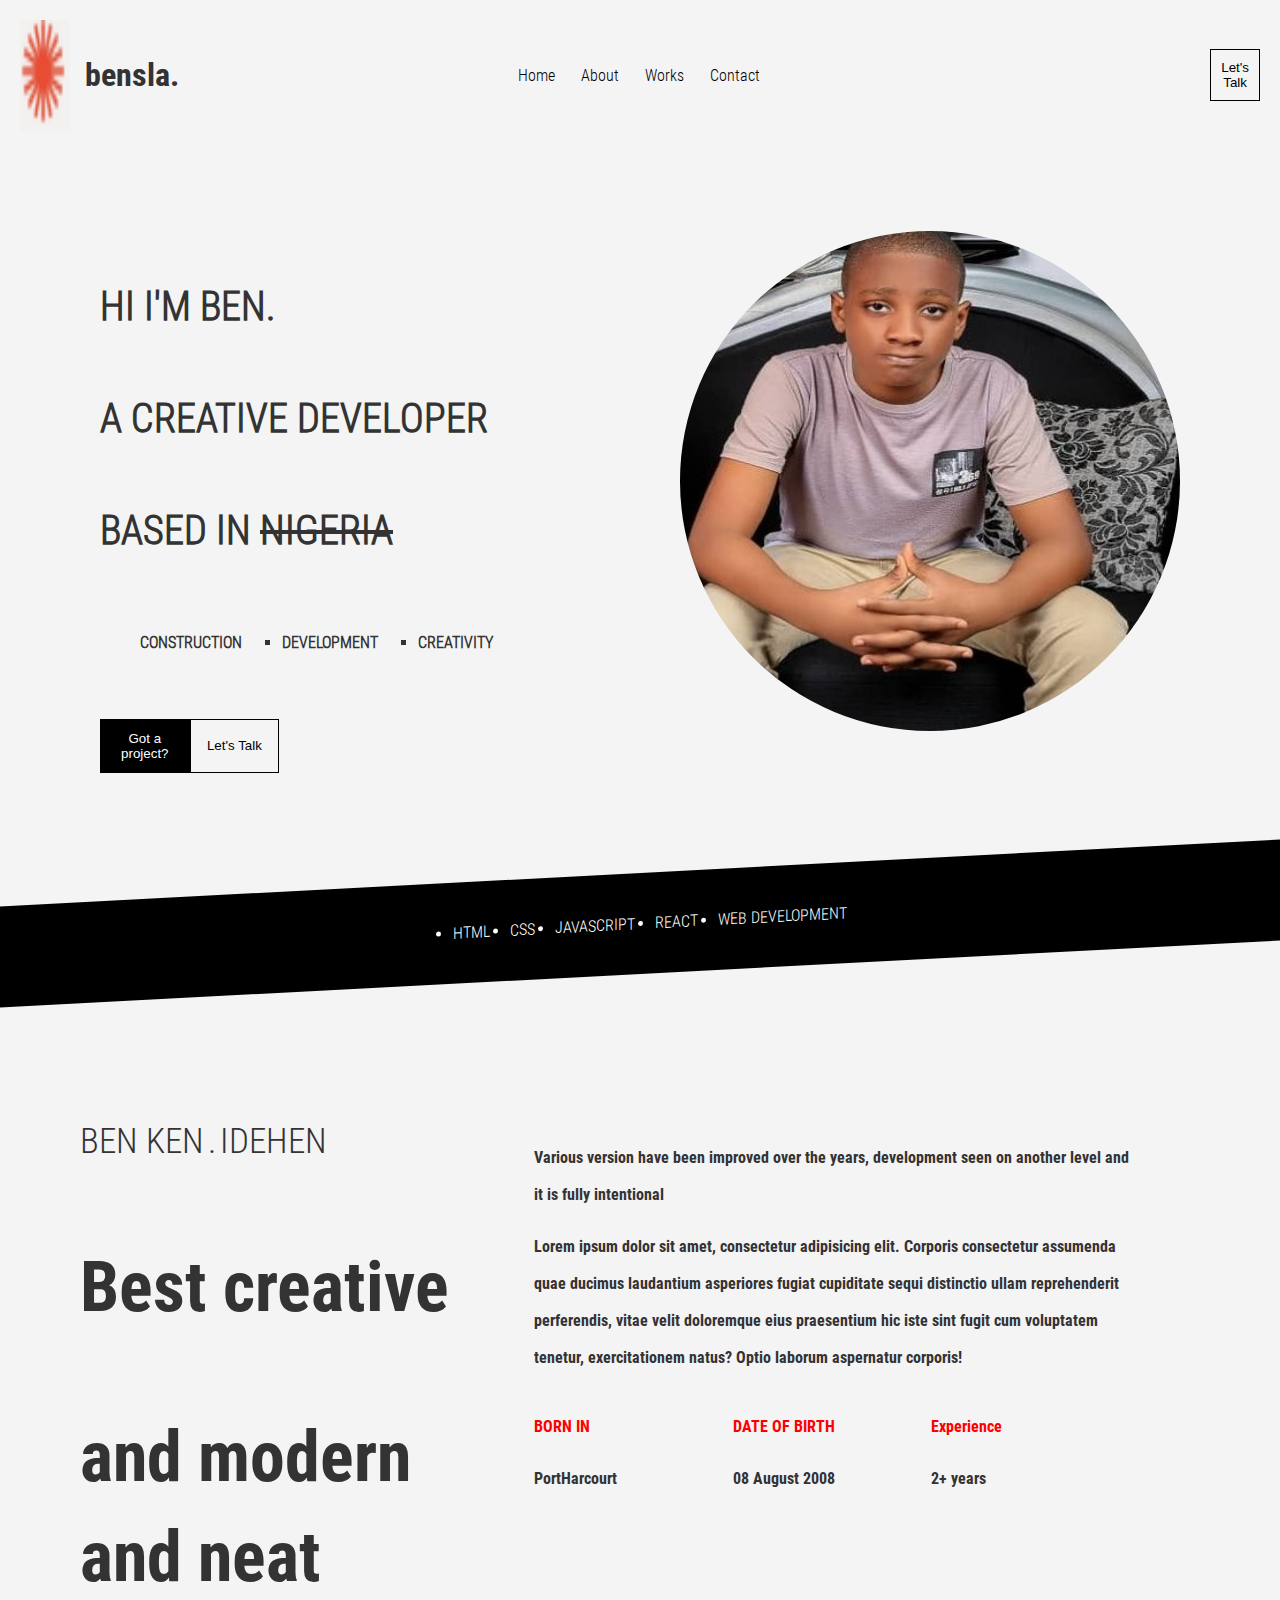
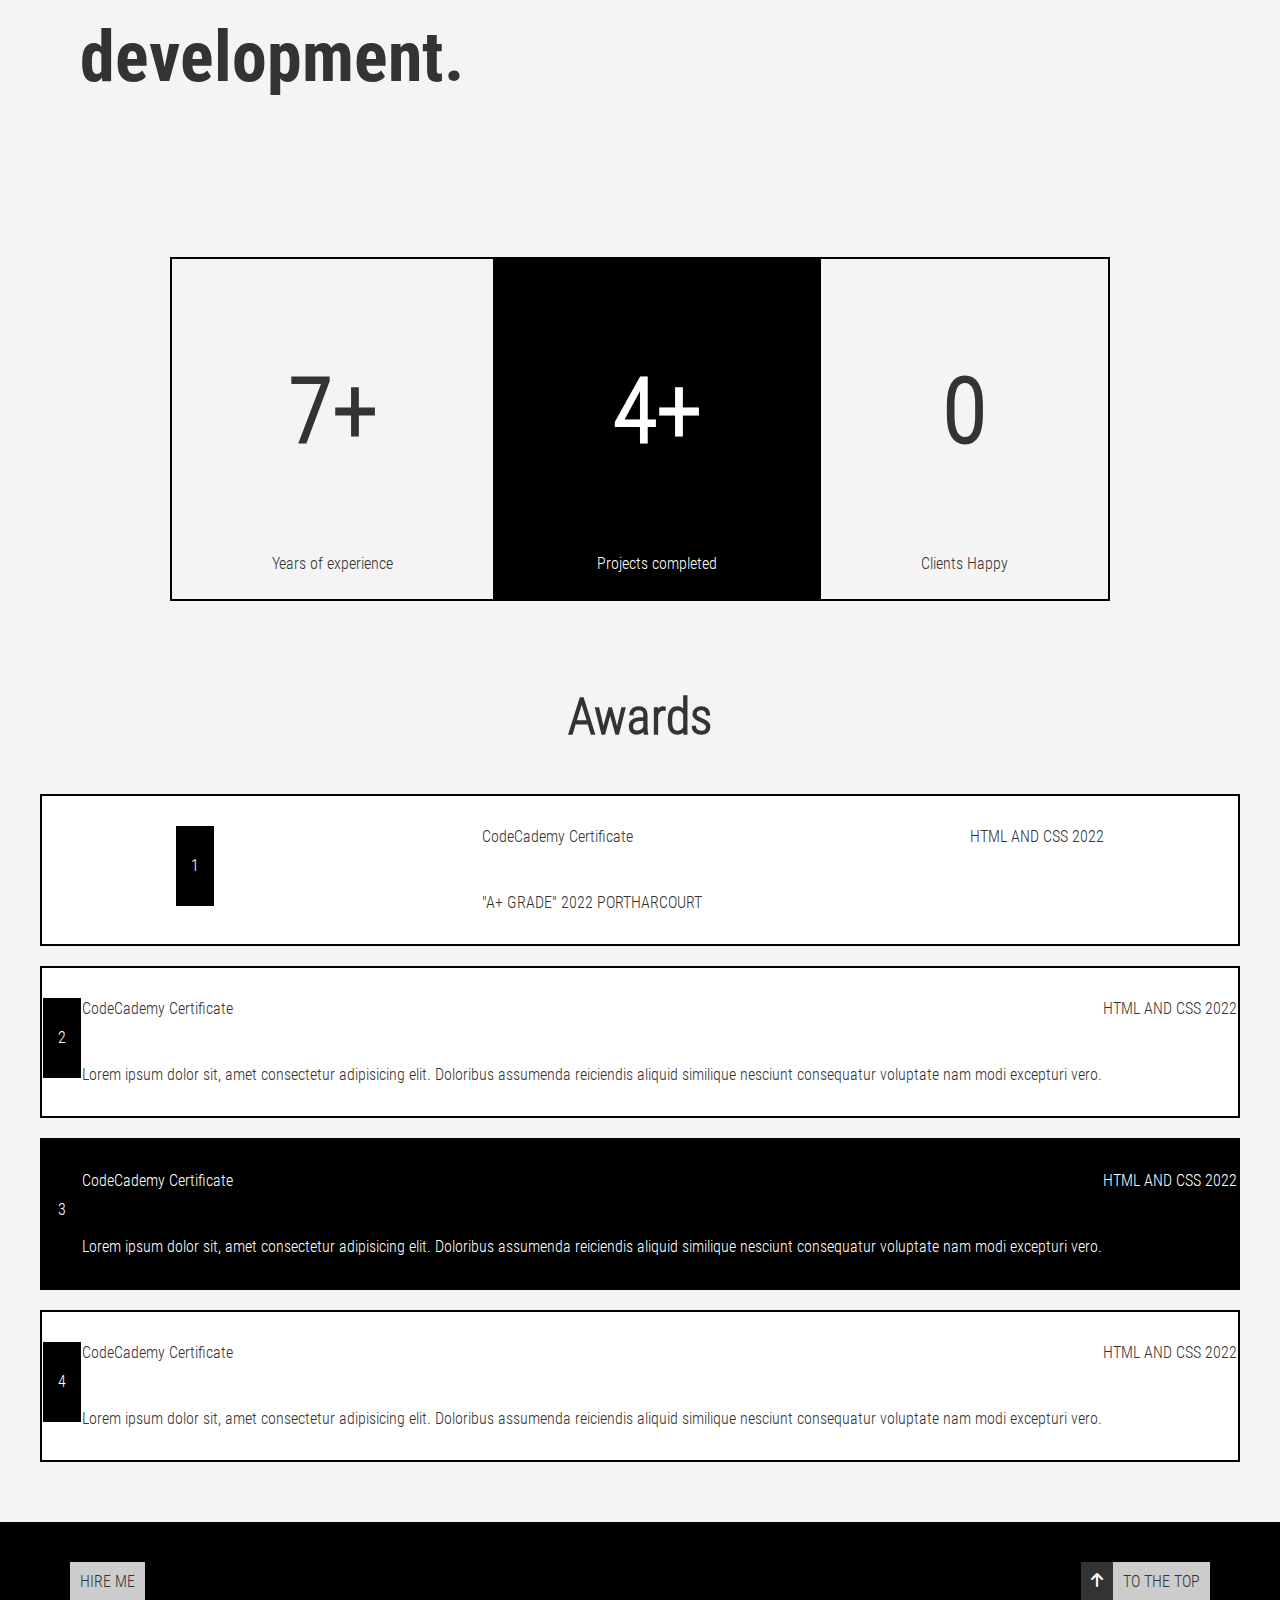
<file: index.html>
<!DOCTYPE html>
<html lang="en">
<head>
    <meta charset="UTF-8">
    <meta name="viewport" content="width=device-width, initial-scale=1.0">
    <link rel="stylesheet" type="text/css" href="./style.css">
    <link rel="stylesheet" type="text/css" href="./css/all.css">
    <title>PORTFOLIO</title>
</head>
<body>
    <!-- NAVBAR -->
    <div id="navbar">
        <div>
            <img src="./images/logo.png" alt="logo">
            <h1>bensla.</h1>
        </div>
        <nav class="navs">
            <ul>
                <li><a href="#">Home</a></li>
                <li><a href="#about">About</a></li>
                <li><a href="#lists">Works</a></li>
                <li><a href="contact.html">Contact</a></li>
            </ul>
        </nav>
        <div>
            <button class="btn">Let's Talk</button>
        </div>
    </div>
    <!-- section -->
    <div class="grid" id="about">
        <section class="section-one">
            <p>HI I'M BEN.</p>
            <p>A CREATIVE DEVELOPER</p>
            <p>BASED IN <s>NIGERIA</s></p>
            <ul>
                <li>CONSTRUCTION</li>
                <li>DEVELOPMENT</li>
                <li>CREATIVITY</li>
            </ul>
            <div class="div-btn">
                <button class="btn-primary btn-first">Got a project?</button>
                <button class="btn-primary btn-second">Let's Talk</button>
            </div>
        </section>
        <section class="img-section">
            <!-- <img src="./images/logo.png" alt="logo"/> -->
            <img src="./images/ben (2).jpg" alt="my-pic"/>
        </section>
    </div>
    <!-- next container nav -->
    <div class="second-nav" id="lists">
        <nav>
            <ul>
                <li>HTML</li>
                <li>CSS</li>
                <li>JAVASCRIPT</li>
                <li>REACT</li>
                <li>WEB DEVELOPMENT</li>
            </ul>
        </nav>
    </div>
    <!-- second-section -->
    <div class="grid-two">
        <div>
            <small>BEN KEN</small>
            <small>.</small>
            <small>IDEHEN</small>
            <div class="font-big">
                <p>Best creative</p>
                <p>and modern and neat development.</p>
            </div>
        </div>
        <div class="ps">
            <p>Various version have been improved over the years, development seen on another level and it is fully intentional</p>
            <p>Lorem ipsum dolor sit amet, consectetur adipisicing elit. Corporis consectetur assumenda quae ducimus laudantium asperiores fugiat cupiditate sequi distinctio ullam reprehenderit perferendis, vitae velit doloremque eius praesentium hic iste sint fugit cum voluptatem tenetur, exercitationem natus? Optio laborum aspernatur corporis!</p>
            <div class="second">
                <div>
                    <p>BORN IN</p>
                    <p>PortHarcourt</p>
                </div>
                <div>
                    <p>DATE OF BIRTH</p>
                    <p>08 August 2008</p>
                </div>
                <div>
                    <p>Experience</p>
                    <p>2+ years</p>
                </div>
            </div>
        </div>
    </div>
    <section class="containers">
        <div>
            <p>7+</p>
            <p>Years of experience</p>
        </div>
        <div>
            <p>4+</p>
            <p>Projects completed</p>
        </div>
        <div>
            <p>0</p>
            <p>Clients Happy</p>
        </div>
    </section>
    <!-- awards -->
    <div class="awards">
        <h2 class="text-center">Awards</h2>
        <div class="flesx">
            <div>
                <div>1</div>
                <div>
                    <p>CodeCademy Certificate</p>
                    <p>"A+ GRADE" 2022 PORTHARCOURT</p>
                </div>
                <div>
                    <p>HTML AND CSS 2022</p>
                </div>
            </div>
            <div>
                <div>2</div>
                <div>
                    <p>CodeCademy Certificate</p>
                    <p>Lorem ipsum dolor sit, amet consectetur adipisicing elit. Doloribus assumenda reiciendis aliquid similique nesciunt consequatur voluptate nam modi excepturi vero.</p>
                </div>
                <div>
                    <p>HTML AND CSS 2022</p>
                </div>
            </div>
            <div class="special">
                <div>3</div>
                <div>
                    <p>CodeCademy Certificate</p>
                    <p>Lorem ipsum dolor sit, amet consectetur adipisicing elit. Doloribus assumenda reiciendis aliquid similique nesciunt consequatur voluptate nam modi excepturi vero.</p>
                </div>
                <div>
                    <p>HTML AND CSS 2022</p>
                </div>
            </div>
            <div>
                <div>4</div>
                <div>
                    <p>CodeCademy Certificate</p>
                    <p>Lorem ipsum dolor sit, amet consectetur adipisicing elit. Doloribus assumenda reiciendis aliquid similique nesciunt consequatur voluptate nam modi excepturi vero.</p>
                </div>
                <div>
                    <p>HTML AND CSS 2022</p>
                </div>
            </div>
        </div>
    </div>
    <div class="footer">
        <footer>
            <a href="https://www.upwork.com">HIRE ME</a>
            <div>
                <i class="fa-solid fa-arrow-up"></i><a href="#">TO THE TOP</a>
            </div>
        </footer>
    </div>
    <script src="./main.js"></script>
</body>
</html>
</file>
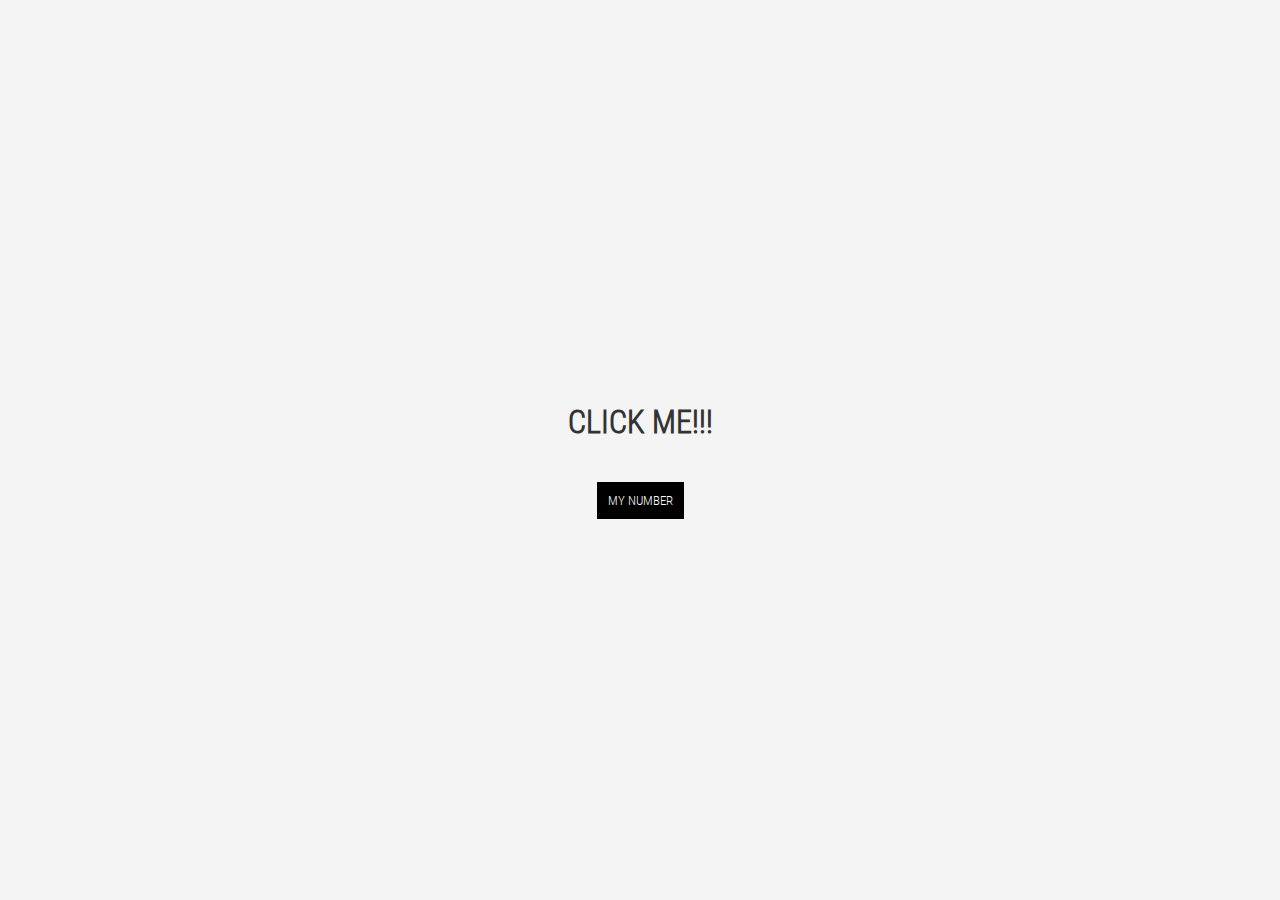
<file: contact.html>
<!DOCTYPE html>
<html lang="en">
<head>
    <meta charset="UTF-8">
    <meta name="viewport" content="width=device-width, initial-scale=1.0">
    <title>CONTACT ME</title>
    <link rel="stylesheet" type="text/css" href="style.css">
</head>
<body>
    <div class="button-contact">
        <h1>CLICK ME!!!</h1>
    <button>
        MY NUMBER
    </button>
    </div>
</body>
<script>
    const click = document.querySelector("button");
    click.addEventListener('click', () =>{
        click.innerHTML = "08077289562";
        setTimeout(() =>{
            click.innerHTML = click;
        }, 3000)
    });
</script>
</html>
</file>
<file: style.css>
@font-face{
    src: url("./Roboto_Condensed/RobotoCondensed-Light.ttf");
    font-family: "Roboto";
}

@font-face{
    src: url("./Roboto_Condensed/RobotoCondensed-Bold.ttf");
    font-family: "Roboto-light";
}

*{
    box-sizing: border-box;
}

img{
    width: 50px;
}

body{
    padding: 0;
    margin: 0;
    font-family:'Roboto';
    background-color: #f4f4f4;
    color: #333;
    overflow-x: hidden;
}

#navbar{
    display: grid;
    grid-template-columns: repeat(3, 1fr);
    justify-content: space-around;
    align-items: center;
    gap: 100px;
    /* max-height: 200px; */
    margin: 20px;
}

#navbar >*:first-child h1{    
    padding: 15px;
    font-family: "Roboto-light";
}

#navbar >*:first-child {
    display: flex;
}

.btn{
   margin-left: 300px;
   background-color: transparent;
   border: 1px solid #000;
   padding: 10px;
}

.btn:hover{
    transform: scale(.98);
    cursor: pointer;
}

.navs ul{
    display: flex;
    flex-direction: row;
    /* padding: 10px; */
}

.navs ul li{
    padding: 13px;
    list-style-type: none;
    justify-content: center;
}

.navs ul li:hover{
    border-bottom: 1px solid #000;
    transition: .5s ease-in-out;
    cursor: pointer;
}

/* section */
.grid{
    display: grid;
    grid-template-columns: 2fr 1fr;
    margin: 100px;
    font-size: 40px;
    line-height: 4.5rem;
}

.section-one{
    font-weight: bold;
}

.section-one ul li{
    list-style-type: square;
    padding: 0px;
    margin-right:40px ;
    font-size: medium;
}

.section-one ul >*:first-child{
    list-style-type: none;
}

.section-one ul{
    display: flex;
}

/*section buttons */
.btn-primary{
    padding: 011px;
    border: 1px solid #000;
    margin: 0;
    width: 7vw;
    background-color: #000;
    color: #fff;
}

.btn-second{
    background-color: transparent;
    color: #000;
}

.div-btn{
    display: flex;
}

/* section images */
.img-section img{
    height: 500px;
    width: 500px;
    border-radius: 50%;
}

.img-section{
    display: inline-block;
    z-index: -1;
}

.second-nav{
    width: 100vw;
    background-color: #000;
    color: #fff;
    padding: 25px;
    transform: skewY(-03deg);
}

.second-nav nav ul{
    display: flex;
    justify-content: center;
}

.second-nav nav ul li{
    padding-right: 20px;
}

.grid-two > div{
    /* display: flex;
    flex-direction: row;
    align-items: center; */
    margin-top: 70px;
}

small{
    font-size: 35px;
    font-family: "Roboto";
}

.grid-two{
    display: grid;
    grid-template-columns: 1fr 2fr;
    gap: 70px;
    margin: 80px;
    line-height: 2.3rem;
    font-family: "Roboto-light";
}

.font-big{
    font-size: 70px;
    line-height: 100px;
}

.ps{
    margin-right: 70px;
}

.ps > div{
    display: grid;
    grid-template-columns: repeat(3, 1fr);
}

.second > div >*:first-child{
    color: #ff0000;
}

/* contaners section */
.containers{
    display: flex;
    justify-content: center;
    align-items: center;
    margin-top: 40px;
    /* max-width: 100vw; */
}

.containers > div{
    border: 2px solid #000;
    padding: 10px 100px;
    text-align: center;
}

.containers > div:hover{
    cursor: pointer;
}

.containers > div >*:first-child{
    font-weight: bold;
    font-size: 90px;
}

.containers >*:nth-of-type(2){
    background-color: #000;
    color: #fff;
}

.containers >*:first-child, .containers >*:nth-of-type(3){
    background-color: #f4f4f4;
    color: #333;
}
/* awards section */
.awards{
    margin: 20px;
    padding: 20px;
    line-height: 50px;
}

.awards > .flesx{
    display: flex;
    flex-direction: column;
}

.flesx > div{
    border: 2px solid #000;
    background-color: #fff;
    color: #333;
    margin-bottom: 20px;
    display: flex;
    justify-content: space-around;
}

.flesx > div >*:first-child{
    background-color: #000;
    color: #fff;
    height: 20%;
    margin: 30px 0;
    padding: 15px;
}

.special{
    background-color: #000!important;
    color: #fff!important;
}

a{
    text-decoration: none;
    color: #000;
}

.button-contact{
    display: flex;
    height: 100vh;
    flex-direction: column;
    justify-content: center;
    align-items: center;
    overflow: hidden;
}

.button-contact button{
    margin-top: 20px;
    background-color: #000;
    color: #fff;
    font-family: "Roboto";
    padding: 10px;
    border: 1px solid #000;
}

.text-center{
    text-align: center;
    font-size: 50px;
    padding: 10px;
}

footer{
    display: flex;
    justify-content: space-between;
    margin: 20px 50px;
}

.footer{
    background-color: #000;
    color: #fff;
    padding: 20px;
}

footer a{
    background-color: #ccc;
    color: #333;
    padding: 10px;
    border: none;
}

footer div{
    display: flex;
}

footer div i{
    background-color: #333;
    color: #fff;
    padding: 10px;
}

/* media queries */
@media(max-width: 992px){
    body{
        overflow-x: hidden;
    }
    
    #navbar{    
        display: grid;
        grid-template-columns: 1fr;
       justify-content: center;
       align-items: center;
       text-align: center;
       gap: 0;
       /* max-height: 100px; */
       
    }

    #navbar nav ul{
        margin:30px 20px;
        flex-direction: row;
    }

    #navbar button{
        margin: 70px;
        margin-bottom: 10px;
        justify-self: center;
    }

    .grid{
        display: grid;
        grid-template-columns: 1fr;
        margin:0;
        text-align: center;
    }

    .second-nav{
        width: 100vw;
        justify-content: center;
        align-items: center;
    }

    .second-nav ul li{
        margin:  0 10px;
    }

    .grid ul li{
        margin-left: 20px;
        justify-content: center;
    }

    .div-btn{
        display: none;
    }

    .awards{
        width: 100vw;
        margin: 0;
    }

    .containers > div{
        width: 100vw;
        padding: 0;
        margin: 0 10px;
    }

    .grid-two{
        display: grid;
        grid-template-columns: 1fr;
    }

    .second >*:nth-of-type(3){
        margin-left: 10px;
    }

    .navs ul{
        justify-content: center;
    }

    .section-one  ul li{
        margin: 0 auto;
    }
}
</file>
